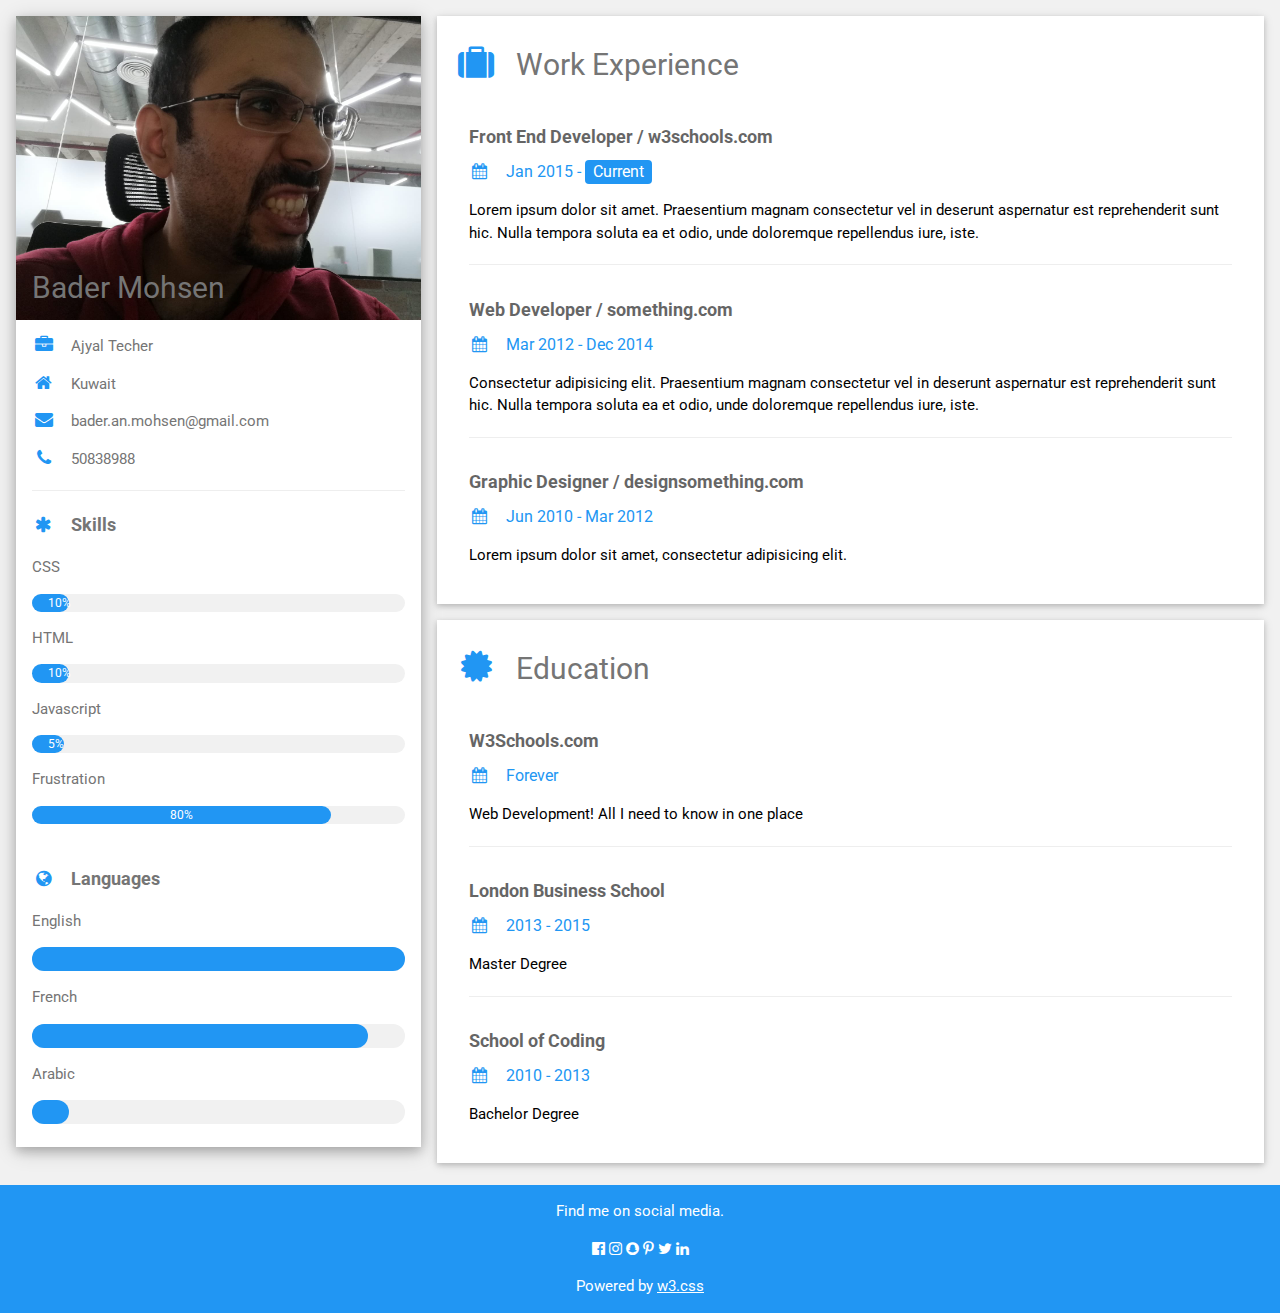
<file: index.html>
<!DOCTYPE html>
<html>
<title>W3.CSS Template</title>
<meta charset="UTF-8">
<meta name="viewport" content="width=device-width, initial-scale=1">
<link rel="stylesheet" href="https://www.w3schools.com/w3css/4/w3.css">
<link rel='stylesheet' href='https://fonts.googleapis.com/css?family=Roboto'>
<link rel="stylesheet" href="https://cdnjs.cloudflare.com/ajax/libs/font-awesome/4.7.0/css/font-awesome.min.css">
<link href="https://cdn.jsdelivr.net/npm/bootstrap@5.1.3/dist/css/bootstrap.min.css" rel="stylesheet" integrity="sha384-1BmE4kWBq78iYhFldvKuhfTAU6auU8tT94WrHftjDbrCEXSU1oBoqyl2QvZ6jIW3" crossorigin="anonymous">
<style>
html,body,h1,h2,h3,h4,h5,h6 {font-family: "Roboto", sans-serif}
</style>
<body class="w3-light-grey">

<!-- Page Container -->
<div class="w3-content w3-margin-top" style="max-width:1400px;">

  <!-- The Grid -->
  <div class="w3-row-padding">
  
    <!-- Left Column -->
    <div class="w3-third">
    
      <div class="w3-white w3-text-grey w3-card-4">
        <div class="w3-display-container">
          <img src="WhatsApp Image 2021-12-21 at 15.45.18.jpeg" class="img-fluid" style="width:100%" alt="Avatar">
          <div class="w3-display-bottomleft w3-container w3-text-light" >
            <h2>Bader Mohsen</h2>
          </div>
        </div>
        <div class="w3-container">
          <p><i class="fa fa-briefcase fa-fw w3-margin-right w3-large w3-text-blue"></i>Ajyal Techer</p>
          <p><i class="fa fa-home fa-fw w3-margin-right w3-large w3-text-blue"></i>Kuwait</p>
          <p><i class="fa fa-envelope fa-fw w3-margin-right w3-large w3-text-blue"></i>bader.an.mohsen@gmail.com</p>
          <p><i class="fa fa-phone fa-fw w3-margin-right w3-large w3-text-blue"></i>50838988</p>
          <hr>

          <p class="w3-large"><b><i class="fa fa-asterisk fa-fw w3-margin-right w3-text-blue"></i>Skills</b></p>
          <p>CSS</p>
          <div class="w3-light-grey w3-round-xlarge w3-small">
            <div class="w3-container w3-center w3-round-xlarge w3-blue" style="width:10%">10%</div>
          </div>
          <p>HTML</p>
          <div class="w3-light-grey w3-round-xlarge w3-small">
            <div class="w3-container w3-center w3-round-xlarge w3-blue" style="width:10%">
              <div class="w3-center w3-text-white">10%</div>
            </div>
          </div>
          <p>Javascript</p>
          <div class="w3-light-grey w3-round-xlarge w3-small">
            <div class="w3-container w3-center w3-round-xlarge w3-blue" style="width:5%">5%</div>
          </div>
          <p>Frustration</p>
          <div class="w3-light-grey w3-round-xlarge w3-small">
            <div class="w3-container w3-center w3-round-xlarge w3-blue" style="width:80%">80%</div>
          </div>
          <br>

          <p class="w3-large w3-text-theme"><b><i class="fa fa-globe fa-fw w3-margin-right w3-text-blue"></i>Languages</b></p>
          <p>English</p>
          <div class="w3-light-grey w3-round-xlarge">
            <div class="w3-round-xlarge w3-blue" style="height:24px;width:100%"></div>
          </div>
          <p>French</p>
          <div class="w3-light-grey w3-round-xlarge">
            <div class="w3-round-xlarge w3-blue" style="height:24px;width:90%"></div>
          </div>
          <p>Arabic</p>
          <div class="w3-light-grey w3-round-xlarge">
            <div class="w3-round-xlarge w3-blue" style="height:24px;width:10%"></div>
          </div>
          <br>
        </div>
      </div><br>

    <!-- End Left Column -->
    </div>

    <!-- Right Column -->
    <div class="w3-twothird">
    
      <div class="w3-container w3-card w3-white w3-margin-bottom">
        <h2 class="w3-text-grey w3-padding-16"><i class="fa fa-suitcase fa-fw w3-margin-right w3-xxlarge w3-text-blue"></i>Work Experience</h2>
        <div class="w3-container">
          <h5 class="w3-opacity"><b>Front End Developer / w3schools.com</b></h5>
          <h6 class="w3-text-blue"><i class="fa fa-calendar fa-fw w3-margin-right"></i>Jan 2015 - <span class="w3-tag w3-blue w3-round">Current</span></h6>
          <p>Lorem ipsum dolor sit amet. Praesentium magnam consectetur vel in deserunt aspernatur est reprehenderit sunt hic. Nulla tempora soluta ea et odio, unde doloremque repellendus iure, iste.</p>
          <hr>
        </div>
        <div class="w3-container">
          <h5 class="w3-opacity"><b>Web Developer / something.com</b></h5>
          <h6 class="w3-text-blue"><i class="fa fa-calendar fa-fw w3-margin-right"></i>Mar 2012 - Dec 2014</h6>
          <p>Consectetur adipisicing elit. Praesentium magnam consectetur vel in deserunt aspernatur est reprehenderit sunt hic. Nulla tempora soluta ea et odio, unde doloremque repellendus iure, iste.</p>
          <hr>
        </div>
        <div class="w3-container">
          <h5 class="w3-opacity"><b>Graphic Designer / designsomething.com</b></h5>
          <h6 class="w3-text-blue"><i class="fa fa-calendar fa-fw w3-margin-right"></i>Jun 2010 - Mar 2012</h6>
          <p>Lorem ipsum dolor sit amet, consectetur adipisicing elit. </p><br>
        </div>
      </div>

      <div class="w3-container w3-card w3-white">
        <h2 class="w3-text-grey w3-padding-16"><i class="fa fa-certificate fa-fw w3-margin-right w3-xxlarge w3-text-blue"></i>Education</h2>
        <div class="w3-container">
          <h5 class="w3-opacity"><b>W3Schools.com</b></h5>
          <h6 class="w3-text-blue"><i class="fa fa-calendar fa-fw w3-margin-right"></i>Forever</h6>
          <p>Web Development! All I need to know in one place</p>
          <hr>
        </div>
        <div class="w3-container">
          <h5 class="w3-opacity"><b>London Business School</b></h5>
          <h6 class="w3-text-blue"><i class="fa fa-calendar fa-fw w3-margin-right"></i>2013 - 2015</h6>
          <p>Master Degree</p>
          <hr>
        </div>
        <div class="w3-container">
          <h5 class="w3-opacity"><b>School of Coding</b></h5>
          <h6 class="w3-text-blue"><i class="fa fa-calendar fa-fw w3-margin-right"></i>2010 - 2013</h6>
          <p>Bachelor Degree</p><br>
        </div>
      </div>

    <!-- End Right Column -->
    </div>
    
  <!-- End Grid -->
  </div>
  
  <!-- End Page Container -->
</div>

<footer class="w3-container w3-blue w3-center w3-margin-top">
  <p>Find me on social media.</p>
  <i class="fa fa-facebook-official w3-hover-opacity"></i>
  <i class="fa fa-instagram w3-hover-opacity"></i>
  <i class="fa fa-snapchat w3-hover-opacity"></i>
  <i class="fa fa-pinterest-p w3-hover-opacity"></i>
  <i class="fa fa-twitter w3-hover-opacity"></i>
  <i class="fa fa-linkedin w3-hover-opacity"></i>
  <p>Powered by <a href="https://www.w3schools.com/w3css/default.asp" target="_blank">w3.css</a></p>
</footer>

</body>
</html>
</file>
